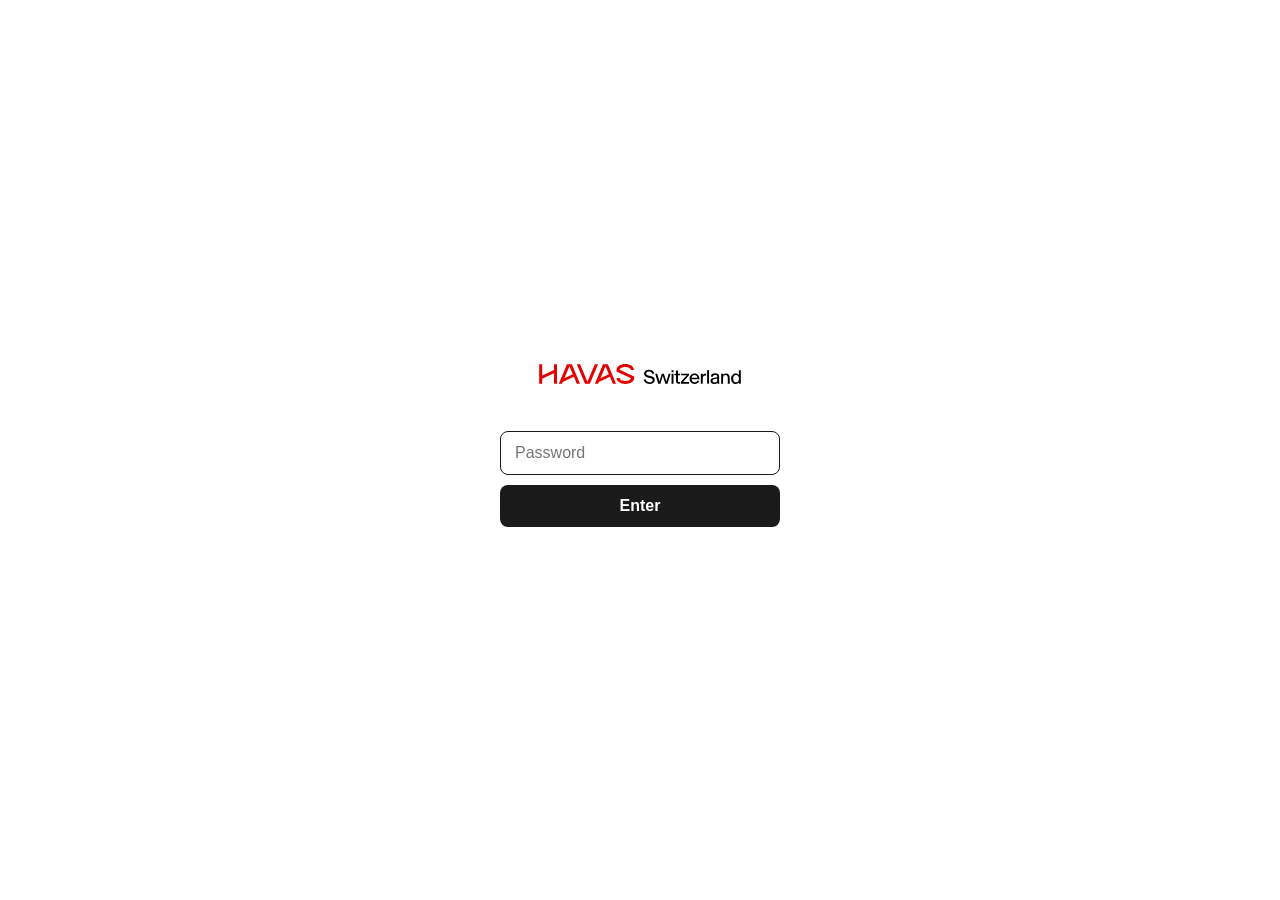
<file: roll-dice/index.html>
<!DOCTYPE html>
<html lang="en">
<head>
  <script src="../gate.js"></script>  <!-- staging password page: remove for the client environment -->
  <script>
    // Served at /roll-dice: without the trailing slash, relative asset paths would resolve from the site root.
    if (/\/roll-dice$/.test(location.pathname)) location.replace(location.pathname + '/' + location.search + location.hash);
  </script>
  <!-- Google Tag Manager -->
  <script>(function(w,d,s,l,i){w[l]=w[l]||[];w[l].push({'gtm.start':
  new Date().getTime(),event:'gtm.js'});var f=d.getElementsByTagName(s)[0],
  j=d.createElement(s),dl=l!='dataLayer'?'&l='+l:'';j.async=true;j.src=
  'https://www.googletagmanager.com/gtm.js?id='+i+dl;f.parentNode.insertBefore(j,f);
  })(window,document,'script','dataLayer','GTM-KTRVRJ5D');</script>
  <!-- End Google Tag Manager -->
  <meta charset="utf-8">
  <meta name="viewport" content="width=device-width, initial-scale=1, maximum-scale=1, user-scalable=no, viewport-fit=cover">
  <meta name="theme-color" content="#001f3b">
  <title>Monopoly Dice · Hasbro Games × Nestlé</title>
  <link rel="preconnect" href="https://fonts.googleapis.com">
  <link rel="preconnect" href="https://fonts.gstatic.com" crossorigin>
  <link href="https://fonts.googleapis.com/css2?family=Alan+Sans:wght@900&display=swap" rel="stylesheet">
  <!--
    Monopoly Dice — tap anywhere to roll two dice.
    Source: Figma "CPW-Hasbro - Mini Games", frame Hasbro_Monopoly_Roll_dice (301:5037), 390 × 664.
    Part of the Mini Games site since 2026-11-03: reached by its own URL (/roll-dice, QR on the Monopoly pack),
    not linked from any menu. History (v01–v03) in 3. Outputs/5. Monopoly Dice/.
  -->
  <style>
    :root {
      --dark-blue: #001f3b;
      --light-blue: #4ec6e0;
      --paper: #eef5ed;
      --f-display: 'Alan Sans', 'Arial Black', sans-serif;
      --safe-top: env(safe-area-inset-top, 0px);
      --band-h: 188px;                /* dark band, ends behind the title */
    }
    * { box-sizing: border-box; -webkit-tap-highlight-color: transparent; -webkit-touch-callout: none; }
    html, body {
      margin: 0; height: 100%; overflow: hidden;
      touch-action: manipulation; overscroll-behavior: none;
      -webkit-user-select: none; user-select: none; -webkit-text-size-adjust: 100%;
    }
    body {
      background: var(--paper) url('assets/bg-pattern.webp') center top / cover no-repeat;
      font-family: var(--f-display);
      cursor: pointer;
    }

    .app {
      position: fixed; inset: 0;
      display: flex; flex-direction: column; align-items: center;
    }
    .app::before {
      content: ''; position: absolute; left: 0; right: 0; top: 0;
      height: calc(var(--band-h) + var(--safe-top));
      background: var(--dark-blue);
    }
    .app > * { position: relative; }

    /* Header: back arrow + Hasbro Games × Nestlé lockup */
    .header {
      flex: none; width: 100%;
      height: calc(63px + var(--safe-top));
      padding-top: var(--safe-top);
      display: flex; align-items: center; justify-content: center;
    }
    .header .lockup { display: block; width: 152px; height: 31px; }
    .back {
      position: absolute; left: 0; top: var(--safe-top);
      width: 50px; height: 52px;      /* 26px icon at 12,13 + bigger touch area */
      display: flex; align-items: center; justify-content: center;
      cursor: default;
    }
    .back img { display: block; width: 26px; height: 26px; transform: scaleX(-1); }   /* icon points right, Figma flips it */

    .logo {
      flex: none; display: block;
      width: 255px; height: 50px;
      margin-top: 23px;
    }
    .title {
      flex: none; margin: 18px 0 0;
      font-weight: 900; font-size: 52px; line-height: 1;
      color: #fff; text-transform: uppercase; letter-spacing: 0;
      -webkit-text-stroke: 10px var(--dark-blue); paint-order: stroke fill;
      text-shadow: 0 5px 0 var(--dark-blue);
    }

    /* Dice zone: everything the dice may touch, between title and CTA */
    .zone {
      flex: 1 1 auto; min-height: 0;
      width: 100%; max-width: 420px;
      margin: 8px 0;
    }
    .die { position: absolute; left: 0; top: 0; will-change: transform, filter; }
    .die-land { width: 100%; height: 100%; }
    .die-land.thud { animation: thud 260ms cubic-bezier(.3, 1.6, .5, 1); }
    @keyframes thud { 0% { transform: scale(1.06); } 40% { transform: scale(0.94); } 100% { transform: scale(1); } }
    .die-spin { width: 100%; height: 100%; will-change: transform; }
    .die-spin img { display: block; width: 100%; height: 100%; }

    /* CTA: a label, the whole screen is the tap target */
    .cta {
      flex: none;
      width: min(340px, calc(100% - 50px)); height: 60px;
      margin-bottom: calc(clamp(16px, 10.8dvh, 72px) + env(safe-area-inset-bottom, 0px));
      display: flex; align-items: center; justify-content: center;
      padding: 0 20px;
      background: var(--light-blue);
      border: 4px solid var(--dark-blue); border-radius: 30px;
      color: var(--dark-blue);
      font: 900 20px/1.35 var(--f-display); letter-spacing: 1px; text-transform: uppercase; white-space: nowrap;
      transition: transform 120ms ease, opacity 200ms ease;
    }
    body.pressed .cta { transform: scale(0.97); }
    body.rolling .cta { opacity: 0.6; }
    @media (max-width: 360px) { .cta { font-size: 17px; letter-spacing: 0.5px; } }

    .sr-only { position: absolute; width: 1px; height: 1px; overflow: hidden; clip: rect(0 0 0 0); white-space: nowrap; }
  </style>
</head>
<body>
  <!-- Google Tag Manager (noscript) -->
  <noscript><iframe src="https://www.googletagmanager.com/ns.html?id=GTM-KTRVRJ5D"
  height="0" width="0" style="display:none;visibility:hidden"></iframe></noscript>
  <!-- End Google Tag Manager (noscript) -->
  <main class="app">
    <header class="header">
      <!-- Back to the Mini Games home -->
      <a class="back" id="back" href="../index.html" aria-label="Back to home"><img src="assets/icon-back.svg" alt="" width="26" height="26"></a>
      <img class="lockup" src="assets/header-logos.svg" alt="Hasbro Games × Nestlé" width="152" height="31">
    </header>
    <img class="logo" src="assets/monopoly-logo.svg" alt="Monopoly" width="255" height="50">
    <h1 class="title">Dices</h1>
    <div class="zone" id="zone" aria-hidden="true"></div>
    <div class="cta" role="button" tabindex="0">Tap to roll the dice!</div>
    <p class="sr-only" aria-live="polite" id="result"></p>
  </main>

  <script>
  (() => {
    const FACE_SRC = [
      'assets/dice_faces/dice_1.webp',
      'assets/dice_faces/dice_2.webp',
      'assets/dice_faces/dice_3.webp',
      'assets/dice_faces/dice_4.webp',
      'assets/dice_faces/dice_5.webp',
      'assets/dice_faces/dice_6.webp',
    ];
    FACE_SRC.forEach(src => { new Image().src = src; });   // preload so face swaps never flash

    const DIE_MAX = 93;             // Figma die size (px)
    const HOME_DX = 80;             // Figma: die centres ~80px either side of the middle
    const HOP = 0.2;                // max extra scale while bouncing
    const THUD = 1.06;              // landing overshoot, matches @keyframes thud
    const PAD = 6;                  // gap to zone edges and between the two halves
    const JITTER = 16;              // how far a die may rest from its home spot (px)
    const BLUR_MAX = 4;             // motion blur (px) at full speed, fades out as the die slows
    const reduceMotion = matchMedia('(prefers-reduced-motion: reduce)').matches;

    const zone = document.getElementById('zone');
    const result = document.getElementById('result');
    const rand = (a, b) => a + Math.random() * (b - a);
    const clamp = (v, a, b) => Math.min(Math.max(v, a), b);
    const face = () => 1 + Math.floor(Math.random() * 6);

    // Each die owns one half of the zone, so the two can never overlap.
    const dice = [0, 1].map(i => {
      const el = document.createElement('div');
      el.className = 'die';
      el.innerHTML = '<div class="die-land"><div class="die-spin"><img alt="" draggable="false"></div></div>';
      zone.appendChild(el);
      return {
        i, el,
        land: el.firstElementChild,
        spin: el.querySelector('.die-spin'),
        img: el.querySelector('img'),
        // start as in the Figma frame: face, rotation, offset from home spot (px)
        face: i ? 3 : 5, rot: i ? 60.88 : 28.65, jx: i ? -3 : -4, jy: -4,
        x: 0, y: 0, scale: 1, blur: 0,
      };
    });

    let W = 0, H = 0, S = DIE_MAX;

    function setFace(d, n) {
      d.face = n;
      d.img.src = FACE_SRC[n - 1];
    }

    // Bounds for die centre inside its half; r = half-diagonal so any rotation fits.
    function bounds(d, scale) {
      const r = S * Math.SQRT1_2 * Math.max(scale, THUD) + PAD;
      const half = W / 2;
      const x0 = d.i ? half + r : r, x1 = d.i ? W - r : half - r;
      const y0 = r, y1 = H - r;
      const cx = half + (d.i ? 1 : -1) * Math.min(HOME_DX, W / 4), cy = H / 2;
      return {
        x0: Math.min(x0, cx), x1: Math.max(x1, cx),
        y0: Math.min(y0, cy), y1: Math.max(y1, cy),
        cx, cy,
      };
    }

    function restPos(d) {
      const b = bounds(d, 1);
      return { x: clamp(b.cx + d.jx, b.x0, b.x1), y: clamp(b.cy + d.jy, b.y0, b.y1) };
    }

    // Drop shadow stays in screen space (light from top left) and grows as the die hops.
    function render(d) {
      d.el.style.transform = `translate(${d.x - S / 2}px, ${d.y - S / 2}px)`;
      d.spin.style.transform = `rotate(${d.rot}deg) scale(${d.scale})`;
      d.spin.style.filter = d.blur ? `blur(${d.blur.toFixed(2)}px)` : 'none';
      const h = d.scale - 1;
      d.el.style.filter = `drop-shadow(${3 + h * 40}px ${4 + h * 60}px ${h * 40}px rgba(0,0,0,${0.25 - h * 0.4}))`;
    }

    function layout() {
      W = zone.clientWidth; H = zone.clientHeight;
      // size so a die at any rotation fits its half (and the zone height), capped at the Figma size
      S = Math.max(40, Math.min(DIE_MAX, (W / 2 - 2 * PAD) / Math.SQRT2 / THUD, (H - 2 * PAD) / Math.SQRT2 / THUD));
      dice.forEach(d => {
        d.el.style.width = d.el.style.height = S + 'px';
        if (!rolling) { Object.assign(d, restPos(d)); render(d); }
      });
    }

    // Catmull-Rom through waypoints, t in [0,1]
    function path(pts, t) {
      const n = pts.length - 1, f = clamp(t * n, 0, n - 1e-6), k = Math.floor(f), u = f - k;
      const p0 = pts[Math.max(k - 1, 0)], p1 = pts[k], p2 = pts[k + 1], p3 = pts[Math.min(k + 2, n)];
      const c = (a, b, c2, d2) => 0.5 * (2 * b + (c2 - a) * u + (2 * a - 5 * b + 4 * c2 - d2) * u * u + (3 * b - a - 3 * c2 + d2) * u * u * u);
      return { x: c(p0.x, p1.x, p2.x, p3.x), y: c(p0.y, p1.y, p2.y, p3.y) };
    }

    // Sound: synthesised plastic clacks (no files). Each die clacks when it hits the table.
    let actx = null, noise = null;
    function audio() {
      if (!actx) {
        const AC = window.AudioContext || window.webkitAudioContext;
        if (!AC) return null;
        actx = new AC();
        noise = actx.createBuffer(1, Math.round(actx.sampleRate * 0.12), actx.sampleRate);
        const ch = noise.getChannelData(0);
        for (let k = 0; k < ch.length; k++) ch[k] = Math.random() * 2 - 1;
      }
      if (actx.state === 'suspended') actx.resume();
      return actx;
    }
    // vol 0..1; low = true for the heavier landing knock
    function clack(vol, low) {
      const ctx = actx; if (!ctx || vol < 0.02) return;
      const t = ctx.currentTime, len = low ? 0.09 : 0.05;
      const src = ctx.createBufferSource(); src.buffer = noise;
      const bp = ctx.createBiquadFilter(); bp.type = 'bandpass';
      bp.frequency.value = (low ? 1400 : 2600) * rand(0.8, 1.25); bp.Q.value = low ? 2 : 4;
      const g = ctx.createGain();
      g.gain.setValueAtTime(0.9 * vol, t); g.gain.exponentialRampToValueAtTime(0.001, t + len);
      src.connect(bp); bp.connect(g); g.connect(ctx.destination);
      src.start(t, rand(0, 0.05)); src.stop(t + len + 0.01);
      const o = ctx.createOscillator(), og = ctx.createGain();      // short tonal "tok"
      o.type = 'triangle'; o.frequency.value = (low ? 520 : 1700) * rand(0.85, 1.2);
      og.gain.setValueAtTime(0.35 * vol, t); og.gain.exponentialRampToValueAtTime(0.001, t + len * 0.8);
      o.connect(og); og.connect(ctx.destination);
      o.start(t); o.stop(t + len);
    }

    let rolling = false;

    function roll() {
      if (rolling) return;
      rolling = true;
      audio();
      document.body.classList.add('rolling');
      result.textContent = '';

      const first = rand(1900, 2150);
      const plans = dice.map((d, idx) => {
        const final = face();
        d.jx = rand(-JITTER, JITTER); d.jy = rand(-JITTER, JITTER);
        const end = restPos(d);
        const b = bounds(d, 1 + HOP);
        const pts = [{ x: d.x, y: d.y }];
        for (let k = 0; k < 4; k++) pts.push({ x: rand(b.x0, b.x1), y: rand(b.y0, b.y1) });
        pts.push(end);
        const endRot = rand(0, 360);
        const dir = Math.random() < 0.5 ? -1 : 1;
        const startRot = d.rot;
        const spin = dir * rand(900, 1300);
        return {
          d, final, pts, startRot,
          rotTo: endRot + 360 * Math.round((startRot + spin - endRot) / 360),
          dur: reduceMotion ? 400 + idx * 250 : (idx ? first + rand(450, 650) : first),
          bounces: Math.round(rand(4, 6)),
          nextFace: 0, hits: 0, done: false,
        };
      });

      // biggest hop that still fits a die's half on small screens
      const maxScale = Math.max(THUD, Math.min(1 + HOP, (Math.min(W / 2, H) / 2 - PAD) / (S * Math.SQRT1_2)));
      clack(0.8);                                     // dice leave the hand
      setTimeout(() => clack(0.6), 45);
      const t0 = performance.now();
      function frame(now) {
        const t = Math.max(0, now - t0);   // rAF time can be a few ms before the tap's performance.now()
        let active = 0;
        plans.forEach(p => {
          if (p.done) return;
          const d = p.d;
          const u = Math.min(t / p.dur, 1);
          const e = 1 - Math.pow(1 - u, 3);            // ease-out cubic
          const prev = { x: d.x, y: d.y, rot: d.rot };
          d.rot = p.startRot + (p.rotTo - p.startRot) * e;
          d.scale = reduceMotion ? 1 : 1 + HOP * Math.abs(Math.sin(u * Math.PI * p.bounces)) * Math.pow(1 - u, 1.4);
          d.scale = Math.min(d.scale, maxScale);
          const pos = path(p.pts, e), b = bounds(d, d.scale);   // keep the scaled die inside its half
          d.x = clamp(pos.x, b.x0, b.x1); d.y = clamp(pos.y, b.y0, b.y1);
          // motion blur from speed: travel of the die centre + its corners spinning, per 60 fps frame
          const dt = p.lastT === undefined ? 0 : now - p.lastT;
          p.lastT = now;
          if (dt > 0 && !reduceMotion) {
            const moved = Math.hypot(d.x - prev.x, d.y - prev.y) + Math.abs(d.rot - prev.rot) * Math.PI / 180 * S * Math.SQRT1_2;
            const speed = moved * 16.7 / Math.max(dt, 8);
            d.blur = speed < 3 ? 0 : Math.min(BLUR_MAX, speed * 0.14);
          }
          const hit = Math.floor(u * p.bounces);            // die touches the table between hops
          if (hit > p.hits) { p.hits = hit; clack(Math.pow(1 - u, 0.8)); }
          if (t >= p.nextFace && u < 0.9) {               // swap faces, slowing down
            let n; do { n = face(); } while (n === d.face);
            setFace(d, n);
            p.nextFace = t + 60 + 260 * u * u;
          }
          if (u >= 1) {
            p.done = true;
            d.rot = ((p.rotTo % 360) + 360) % 360;
            d.scale = 1; d.blur = 0;
            setFace(d, p.final);
            d.land.classList.remove('thud'); void d.land.offsetWidth; d.land.classList.add('thud');
            clack(0.7, true);
            if (navigator.vibrate) navigator.vibrate(25);
          } else active++;
          render(d);
        });
        if (active) requestAnimationFrame(frame);
        else {
          rolling = false;
          document.body.classList.remove('rolling');
          const a = plans[0].final, b = plans[1].final;
          result.textContent = `You rolled ${a} and ${b}. Total ${a + b}.`;
        }
      }
      requestAnimationFrame(frame);
    }

    // Tap anywhere (except the back arrow)
    const back = document.getElementById('back');
    document.addEventListener('pointerdown', e => {
      if (e.button > 0 || back.contains(e.target)) return;
      document.body.classList.add('pressed');
      roll();
    });
    ['pointerup', 'pointercancel'].forEach(t => document.addEventListener(t, () => document.body.classList.remove('pressed')));
    document.addEventListener('keydown', e => {
      if (e.key === ' ' || e.key === 'Enter') { e.preventDefault(); roll(); }
    });
    document.addEventListener('dblclick', e => e.preventDefault());

    dice.forEach(d => setFace(d, d.face));
    new ResizeObserver(layout).observe(zone);
    layout();
  })();
  </script>
</body>
</html>
</file>
<file: shared.css>
/* shared.css — Hasbro × Nestlé · The Mini Games · design system
   Source: Figma "CPW-Hasbro - Mini Games", page "-- Design UI - 01" (2:635). Frame 390 × 664.
   Fonts: Alan Sans (display, 900) · Inter Tight (UI) · Inter (small print). */

:root {
  /* Brand tokens (Figma variables) */
  --dark-blue: #001f3b;
  --green: #a7c919;
  --yellow: #ffdd00;
  --orange: #f68a1e;
  --red: #ea3557;
  --bright-blue: #0094da;
  --light-blue: #4ec6e0;
  --pink: #ee6ba3;

  --f-display: 'Alan Sans', 'Arial Black', sans-serif;
  --f-ui: 'Inter Tight', 'Inter', Arial, sans-serif;
  --f-body: 'Inter', Arial, sans-serif;

  --hg-header-h: 44px;
  --hg-gutter: 20px;

  /* Legacy aliases used by older markup */
  --hg-font: var(--f-ui);
  --hg-primary: var(--light-blue);
  --hg-primary-ink: var(--dark-blue);
  --hg-muted: rgba(0,31,59,0.6);
}

/* Multi-touch safe page */
html, body { touch-action: none; overscroll-behavior: none; -webkit-text-size-adjust: 100%; }
* { -webkit-touch-callout: none; }

/* ── Game themes: background pattern behind everything ── */
body.hg-game { background-color: var(--dark-blue); background-repeat: repeat; background-position: top center; font-family: var(--f-ui); }
body.theme-twister   { background-color: var(--green); background-image: url('games/twister/assets/bg-pattern.webp'); background-size: 626px 352px; }
body.theme-connect4  { background-color: var(--bright-blue); background-image: url('games/connect4/assets/bg-pattern.webp'); background-size: cover; background-repeat: no-repeat; }
body.theme-cluedo    { background-color: #0b2a4a; background-image: linear-gradient(rgba(0,148,218,0.22), rgba(0,148,218,0.22)), url('games/cluedo/assets/bg-pattern.webp'); background-size: auto, 620px auto; }
body.theme-operation { background-color: var(--yellow); background-image: url('games/operation/assets/bg-pattern.webp'); background-size: 650px auto; }

/* Scrollable areas (results, bracket, leaderboard): the only places a one-finger pan is allowed */
.hg-scroll { overflow-y: auto; -webkit-overflow-scrolling: touch; touch-action: pan-y; overscroll-behavior: contain; }
/* Centred when it fits, scrolls from the top when it doesn't */
.hg-scroll.screen, .hg-scroll.center { justify-content: flex-start !important; }
.hg-scroll.screen::before, .hg-scroll.screen::after { content: ''; margin: auto 0; flex: 0 0 0; }

/* ── In-game header: ← · game logo × Nestlé · ❚❚ (dark blue, 44 px) ── */
.hg-header {
  position: fixed; top: 0; left: 0; right: 0; z-index: 60;
  height: calc(var(--hg-header-h) + env(safe-area-inset-top, 0px));
  padding: env(safe-area-inset-top, 0px) 8px 0;
  background: var(--dark-blue);
  display: flex; align-items: center; justify-content: space-between;
}
.hg-header.inert { opacity: 0.45; pointer-events: none; }
.hg-hbtn {
  width: 44px; height: 44px; margin: 0 -9px; border: none; background: transparent; padding: 9px;
  display: flex; align-items: center; justify-content: center; cursor: pointer; touch-action: manipulation;
}
.hg-hbtn img { width: 26px; height: 26px; display: block; }
.hg-hbtn:active img { transform: scale(0.9); }
.hg-hlogo { display: flex; align-items: center; gap: 11px; height: 44px; }
.hg-hlogo img { display: block; }
.hg-hlogo .logo { height: 34px; width: auto; }
.hg-hlogo .x { width: 10.6px; height: 10.6px; }
.hg-hlogo .nestle { width: 72px; height: 20px; }
.hg-hlogo .combined { height: 30px; width: auto; }
.hg-hname { position: absolute; width: 1px; height: 1px; overflow: hidden; clip: rect(0 0 0 0); }

/* Game area under the header */
.hg-body { position: absolute; left: 0; right: 0; bottom: 0; top: calc(var(--hg-header-h) + env(safe-area-inset-top, 0px)); }

/* ── Type ── */
.hg-title { font-family: var(--f-display); font-weight: 900; font-size: 42px; line-height: 1.15; color: #fff; text-align: center; }
.hg-title.dark { color: var(--dark-blue); }
.hg-title.shadow { -webkit-text-stroke: 8px var(--dark-blue); paint-order: stroke fill; }
.hg-h2 { font-family: var(--f-display); font-weight: 900; font-size: 26px; line-height: 1.1; color: var(--dark-blue); text-transform: uppercase; }
.hg-sub { font-family: var(--f-body); font-size: 14px; line-height: 1.35; color: var(--dark-blue); }
.hg-sub.light { color: #fff; }
.hg-small { font-family: var(--f-body); font-size: 12px; color: rgba(0,31,59,0.7); }

/* Dark title bar: LEADERBOARD · ROUND RESULTS · THE VERDICT · BRACKET … */
.hg-titlebar {
  width: 100%; max-width: 370px; min-height: 60px; padding: 8px 16px; border-radius: 38px;
  background: var(--dark-blue); border: 2px solid var(--light-blue);
  display: flex; align-items: center; justify-content: center; text-align: center;
  font-family: var(--f-display); font-weight: 900; font-size: 34px; line-height: 1; color: #fff; text-transform: uppercase;
}
.hg-titlebar.sm { font-size: 26px; min-height: 52px; }
/* Small dark pill: "ROUND 1 · MATCH 1 OF 2", "TURN 1 OF 5" */
.hg-pill {
  display: inline-flex; align-items: center; gap: 6px; padding: 7px 16px; border-radius: 20px;
  background: var(--dark-blue); color: #fff; font-family: var(--f-display); font-weight: 900; font-size: 12px; letter-spacing: 0.5px; text-transform: uppercase;
}

/* "→ text" highlight lines (How to play, Terms, Players, Pause). The text is a <span> laid out inline, so it only wraps
   when it runs out of room (no shrink-to-fit box guessing its width) and each line gets its own band. The arrow sits at
   the start of the band; text-indent pulls the first line back so a wrapped line starts under the text, not the arrow. */
.hg-bullets { display: flex; flex-direction: column; align-items: stretch; gap: 9px; list-style: none; width: 100%; max-width: 340px; }
.hg-bullets li {
  padding-left: 25px; text-indent: -25px; color: #fff; text-align: left;
  font-family: var(--f-ui); font-size: 16px; line-height: 30px; letter-spacing: 0.64px;
}
.hg-bullets li > span { background: var(--dark-blue); padding: 6px 8px; -webkit-box-decoration-break: clone; box-decoration-break: clone; }
.hg-bullets li > span::before { content: ''; display: inline-block; width: 25px; height: 8px; vertical-align: 0.1em;
  background: url('assets/ui/icon-arrow.svg') left center / 15px 8px no-repeat; }

/* ── Buttons ── */
.hg-btn {
  display: flex; align-items: center; justify-content: center; gap: 8px;
  width: 100%; max-width: 340px; min-height: 60px; padding: 12px 20px; flex-shrink: 0;
  border: 4px solid var(--dark-blue); border-radius: 30px; cursor: pointer;
  background: var(--light-blue); color: var(--dark-blue);
  font-family: var(--f-display); font-weight: 900; font-size: 20px; line-height: 1.1; letter-spacing: 1px; text-transform: uppercase;
  touch-action: manipulation; transition: transform 0.1s;
}
.hg-btn:active { transform: scale(0.97); }
.hg-btn:disabled { opacity: 0.35; pointer-events: none; }
.hg-btn-primary { background: var(--light-blue); }
.hg-btn-ghost { background: #fff; }
.hg-btn-row {
  background: rgba(0,31,59,0.06); border: 2px solid rgba(0,31,59,0.15); justify-content: space-between;
  font-size: 16px; letter-spacing: 0.5px; min-height: 52px; border-radius: 16px;
}
.hg-toggle { font-family: var(--f-ui); font-weight: 700; font-size: 13px; letter-spacing: 0; padding: 4px 12px; border-radius: 20px; background: rgba(0,31,59,0.15); }
.hg-toggle.on { background: var(--green); color: var(--dark-blue); }

/* ── Avatars (mini monsters) ── */
.hg-avatar { display: inline-flex; align-items: center; justify-content: center; flex-shrink: 0; overflow: hidden; border-radius: 16px; width: 48px; height: 48px; }
.hg-avatar img { width: 72%; height: 72%; object-fit: contain; display: block; }
.hg-avatar.sm { width: 38px; height: 38px; border-radius: 14px; }
.hg-avatar.xs { width: 32px; height: 32px; border-radius: 10px; }

/* ── Name tags ── */
.hg-tag { display: inline-flex; align-items: center; gap: 8px; background: var(--dark-blue); color: #fff; border-radius: 32px; padding: 8px 16px; max-width: 100%; }
.hg-tag-name { font-family: var(--f-display); font-weight: 900; font-size: 18px; line-height: 1.1; white-space: nowrap; overflow: hidden; text-overflow: ellipsis; }
.hg-tag-pts { font-family: var(--f-ui); font-weight: 900; font-size: 18px; }
.hg-tag-pts small { font-weight: 400; font-size: 14px; margin-left: 4px; }
.hg-tag.lg { padding: 8px 24px 8px 8px; gap: 10px; }
.hg-tag.lg .hg-tag-name { font-size: 32px; }
.hg-tag.lg .hg-tag-txt { display: flex; flex-direction: column; gap: 4px; min-width: 0; }

/* Ranked row: round place badge over a dark row (leaderboards, results, standings) */
.hg-ranks { width: 100%; max-width: 372px; display: flex; flex-direction: column; gap: 4px; }
.hg-rank { position: relative; height: 62px; padding-left: 31px; flex-shrink: 0; }
.hg-rank-row {
  height: 52px; margin-top: 5px; border-radius: 0 32px 32px 0; background: var(--dark-blue); color: #fff;
  display: flex; align-items: center; gap: 8px; padding: 0 18px 0 40px;
}
.hg-rank-badge {
  position: absolute; left: 0; top: 0; width: 62px; height: 62px; border-radius: 50%;
  background: var(--bright-blue); border: 5px solid var(--light-blue);
  display: flex; align-items: center; justify-content: center;
  font-family: var(--f-display); font-weight: 900; font-size: 34px; line-height: 1; color: #fff;
}
.hg-rank-name { flex: 1; min-width: 0; font-family: var(--f-display); font-weight: 900; font-size: 22px; line-height: 1.1; white-space: nowrap; overflow: hidden; text-overflow: ellipsis; text-align: left; }
.hg-rank-name small { display: block; font-family: var(--f-ui); font-weight: 900; font-size: 15px; margin-top: 2px; }
.hg-rank-name small i { font-style: normal; font-weight: 400; font-size: 12px; margin-left: 3px; }
.hg-rank-right { display: flex; align-items: baseline; gap: 5px; white-space: nowrap; font-family: var(--f-body); font-size: 12px; color: rgba(255,255,255,0.75); }
.hg-rank-right b { font-family: var(--f-body); font-weight: 900; font-size: 16px; color: #fff; }
.hg-rank-right .w { color: #fff; }
.hg-rank.dim .hg-rank-row { opacity: 0.9; }
.hg-rank.dim .hg-rank-badge { color: transparent; }
.hg-move { display: inline-flex; align-items: center; gap: 4px; font-family: var(--f-ui); font-size: 13px; color: #fff; }
.hg-move i { width: 18px; height: 18px; border-radius: 50%; border: 2px solid currentColor; display: inline-flex; align-items: center; justify-content: center; font-style: normal; font-size: 9px; }
.hg-move.up i { color: var(--green); }
.hg-move.down i { color: var(--red); }
.hg-move.same i { color: var(--light-blue); }

/* ── Cards ── */
.hg-card { width: 100%; max-width: 350px; background: #fff; color: var(--dark-blue); border-radius: 32px; padding: 20px; display: flex; flex-direction: column; gap: 10px; }

/* ── Turn banner: light-blue pill with the player tag on top ── */
.hg-banner { position: relative; width: 100%; max-width: 352px; height: 121px; flex-shrink: 0; }
.hg-banner-bg { position: absolute; left: 0; right: 0; top: 21px; height: 100px; border-radius: 50px; background: var(--light-blue); }
.hg-banner .hg-tag { position: absolute; left: 9px; top: 0; z-index: 2; }
.hg-banner-body { position: absolute; left: 24px; right: 88px; top: 40px; bottom: 6px; display: flex; flex-direction: column; justify-content: center; gap: 5px; }
.hg-banner-title { font-family: var(--f-display); font-weight: 900; font-size: 26px; line-height: 1.05; color: #fff; display: flex; align-items: center; gap: 8px; white-space: nowrap; }
.hg-banner-sub { font-family: var(--f-body); font-size: 12px; color: var(--dark-blue); }
.hg-banner-right { position: absolute; right: 20px; top: 41px; }

/* Timer: dark disc + progress ring */
.hg-timer { position: relative; width: 60px; height: 60px; border-radius: 50%; background: var(--dark-blue); }
.hg-timer svg { position: absolute; inset: 1px; width: 58px; height: 58px; transform: rotate(-90deg); }
.hg-timer .val { position: absolute; inset: 0; display: flex; align-items: center; justify-content: center; gap: 2px; color: #fff; font-family: var(--f-display); font-weight: 900; font-size: 16px; letter-spacing: -0.3px; }
.hg-timer .val small { font-size: 11px; }
.hg-timer.lg { width: 86px; height: 86px; }
.hg-timer.lg svg { width: 84px; height: 84px; }
.hg-timer.lg .val { font-size: 20px; }

/* Score panel: SCORE: 14.5 s / 84 pts */
.hg-score { width: 100%; max-width: 352px; border-radius: 40px; background: var(--bright-blue); color: #fff; text-align: center; padding: 22px 16px 26px; }
.hg-score-label { font-family: var(--f-display); font-weight: 900; font-size: 30px; text-transform: uppercase; }
.hg-score-val { font-family: var(--f-display); font-weight: 900; font-size: 86px; line-height: 1; }
.hg-score-val small { font-size: 40px; margin-left: 8px; }

/* Big countdown digit */
.hg-count { font-family: var(--f-display); font-weight: 900; font-size: 250px; line-height: 0.9; color: var(--light-blue); -webkit-text-stroke: 12px var(--dark-blue); paint-order: stroke fill; }
.hg-count-word { font-family: var(--f-display); font-weight: 900; font-size: 64px; line-height: 1; color: var(--dark-blue); text-transform: uppercase; }

/* ── Modals: G4 Pause, G5 Quit ── */
.hg-layer { position: fixed; inset: 0; z-index: 80; pointer-events: none; font-family: var(--f-ui); }
.hg-modal { position: absolute; inset: 0; display: none; align-items: center; justify-content: center; background: rgba(0,31,59,0.78); padding: 20px; pointer-events: auto; }
.hg-modal.open { display: flex; }
.hg-modal .hg-card { border: 4px solid var(--dark-blue); align-items: center; text-align: center; gap: 12px; padding: 26px 20px 22px; }
.hg-card-title { font-family: var(--f-display); font-weight: 900; font-size: 36px; line-height: 1.05; color: var(--dark-blue); text-transform: uppercase; }
.hg-card-sub { font-family: var(--f-body); font-size: 14px; line-height: 1.4; color: var(--dark-blue); opacity: 0.75; margin-bottom: 4px; }

/* G4 Pause / G5 Quit (Design UI - 02) */
#hg-pause .hg-card { min-height: min(560px, calc(100% - 20px)); }
#hg-pause .hg-btn-primary { margin-top: auto; }
.hg-card-rule { width: 100%; height: 4px; border-radius: 2px; background: var(--dark-blue); opacity: 0.6; flex-shrink: 0; }
.hg-card-h { font-family: var(--f-display); font-weight: 900; font-size: 20px; color: var(--dark-blue); align-self: stretch; text-align: left; }
.hg-modal .hg-card-h { margin-bottom: -4px; }
.hg-bullets.sm { gap: 7px; }
.hg-bullets.sm li { color: var(--dark-blue); font-size: 13px; line-height: 16px; letter-spacing: 0.3px; }
.hg-bullets.sm li > span { background: none; padding: 0; }
.hg-switch-row { align-self: stretch; display: flex; align-items: center; justify-content: space-between; background: none; border: 0; padding: 6px 0; cursor: pointer;
  font-family: var(--f-ui); font-weight: 700; font-size: 15px; color: var(--dark-blue); }
.hg-switch { width: 44px; height: 26px; border-radius: 13px; background: rgba(0,31,59,0.25); position: relative; transition: background .2s; }
.hg-switch::after { content: ''; position: absolute; left: 3px; top: 3px; width: 20px; height: 20px; border-radius: 50%; background: #fff; transition: transform .2s; }
.hg-switch-row.on .hg-switch { background: var(--dark-blue); }
.hg-switch-row.on .hg-switch::after { transform: translateX(18px); }
.hg-btn-quit { background: #fff; border-color: var(--orange); color: var(--orange); min-height: 52px; }
#hg-quit .hg-btn-primary { margin-top: 40px; }

/* ── G6 Rotate ── */
.hg-rotate { position: fixed; inset: 0; z-index: 200; display: none; align-items: center; justify-content: center; background: rgba(0,31,59,0.78); padding: 16px; }
.hg-rotate.open { display: flex; }
.hg-rotate .hg-card { max-width: 380px; align-items: center; text-align: center; gap: 10px; padding: 16px 20px; border: 4px solid var(--dark-blue); }
.hg-rotate .hg-card-h { text-align: center; }
.hg-rotate .hg-btn { max-width: 180px; min-height: 40px; font-size: 14px; }
.hg-rotate-icon { color: var(--dark-blue); line-height: 0; }

/* ── G1 Loading ── */
.hg-loading { position: fixed; inset: 0; z-index: 70; display: flex; flex-direction: column; align-items: center; justify-content: center; gap: 18px; padding: 32px; background: var(--dark-blue); color: #fff; text-align: center; }
.hg-loading-logo { width: 200px; height: auto; }
.hg-loading-txt { font-family: var(--f-display); font-weight: 900; font-size: 20px; }
.hg-loading-tip { font-family: var(--f-ui); font-size: 15px; opacity: 0.8; max-width: 300px; min-height: 40px; }
.hg-loading .hg-card-title, .hg-loading .hg-card-sub { color: #fff; }

/* ── How to play (T0 · C0 · O0 · K0): big title + → lines + CTA ── */
.hg-howto {
  position: fixed; left: 0; right: 0; bottom: 0; top: calc(var(--hg-header-h) + env(safe-area-inset-top, 0px));
  z-index: 75; overflow-y: auto; -webkit-overflow-scrolling: touch;
  display: flex; flex-direction: column; align-items: center; gap: 28px; padding: 60px 25px 24px;
  background: inherit;
}
body.hg-game .hg-howto { background-color: inherit; background-image: inherit; background-size: inherit; background-repeat: inherit; background-position: inherit; }
.hg-howto.from-pause { z-index: 90; }
.hg-howto .hg-title { text-align: left; width: 100%; max-width: 340px; font-size: 46px; }
.theme-operation .hg-howto .hg-title { color: var(--dark-blue); }
.hg-howto-cta { margin-top: auto; }

/* ── G2 Up next: white card, current player tag, queue fading out ── */
.hg-upnext { width: 100%; max-width: 330px; background: #fff; border-radius: 32px; padding: 26px 14px 22px; display: flex; flex-direction: column; align-items: stretch; gap: 8px; position: relative; }
.hg-upnext-label { font-family: var(--f-display); font-weight: 900; font-size: 36px; line-height: 1; color: var(--dark-blue); padding: 0 10px 6px; text-align: left; text-transform: uppercase; }
/* current player: flush with the card's left edge, runs to (and just past) the right edge */
.hg-upnext .hg-tag.lg { margin: 0 -16px 10px -14px; max-width: none; border-radius: 40px; }
.hg-queue { display: flex; flex-direction: column; gap: 6px; }
.hg-queue-row { display: flex; align-items: baseline; gap: 10px; padding: 6px 14px; border-radius: 16px; background: var(--dark-blue); color: #fff; }
.hg-queue-row b { font-family: var(--f-display); font-weight: 900; font-size: 20px; }
.hg-queue-row span { font-family: var(--f-ui); font-weight: 900; font-size: 11px; }
.hg-queue-row span i { font-style: normal; font-weight: 400; font-size: 9px; margin-left: 2px; }
.hg-upnext-turn { font-family: var(--f-display); font-weight: 900; font-size: 13px; color: var(--dark-blue); text-align: center; margin-top: 8px; text-transform: uppercase; letter-spacing: 0.5px; }

/* ── Feedback: shake + colour flash ── */
@keyframes hg-shake { 0%,100%{transform:translateX(0)} 20%{transform:translateX(-8px)} 40%{transform:translateX(8px)} 60%{transform:translateX(-5px)} 80%{transform:translateX(5px)} }
.hg-shake { animation: hg-shake 0.35s ease; }
#hg-flash { position: fixed; inset: 0; z-index: 55; pointer-events: none; background: rgba(234,53,87,0.45); opacity: 0; }
#hg-flash.on { animation: hg-flash 0.4s ease-out; }
@keyframes hg-flash { 0%{opacity:1} 100%{opacity:0} }

/* Confetti */
.hg-confetti { position: fixed; inset: 0; pointer-events: none; overflow: hidden; z-index: 50; }
.hg-confetti i { position: absolute; top: -20px; width: 9px; height: 9px; animation: hg-cf linear forwards; }
@keyframes hg-cf { to { transform: translateY(110vh) rotate(720deg); opacity: 0; } }
</file>
